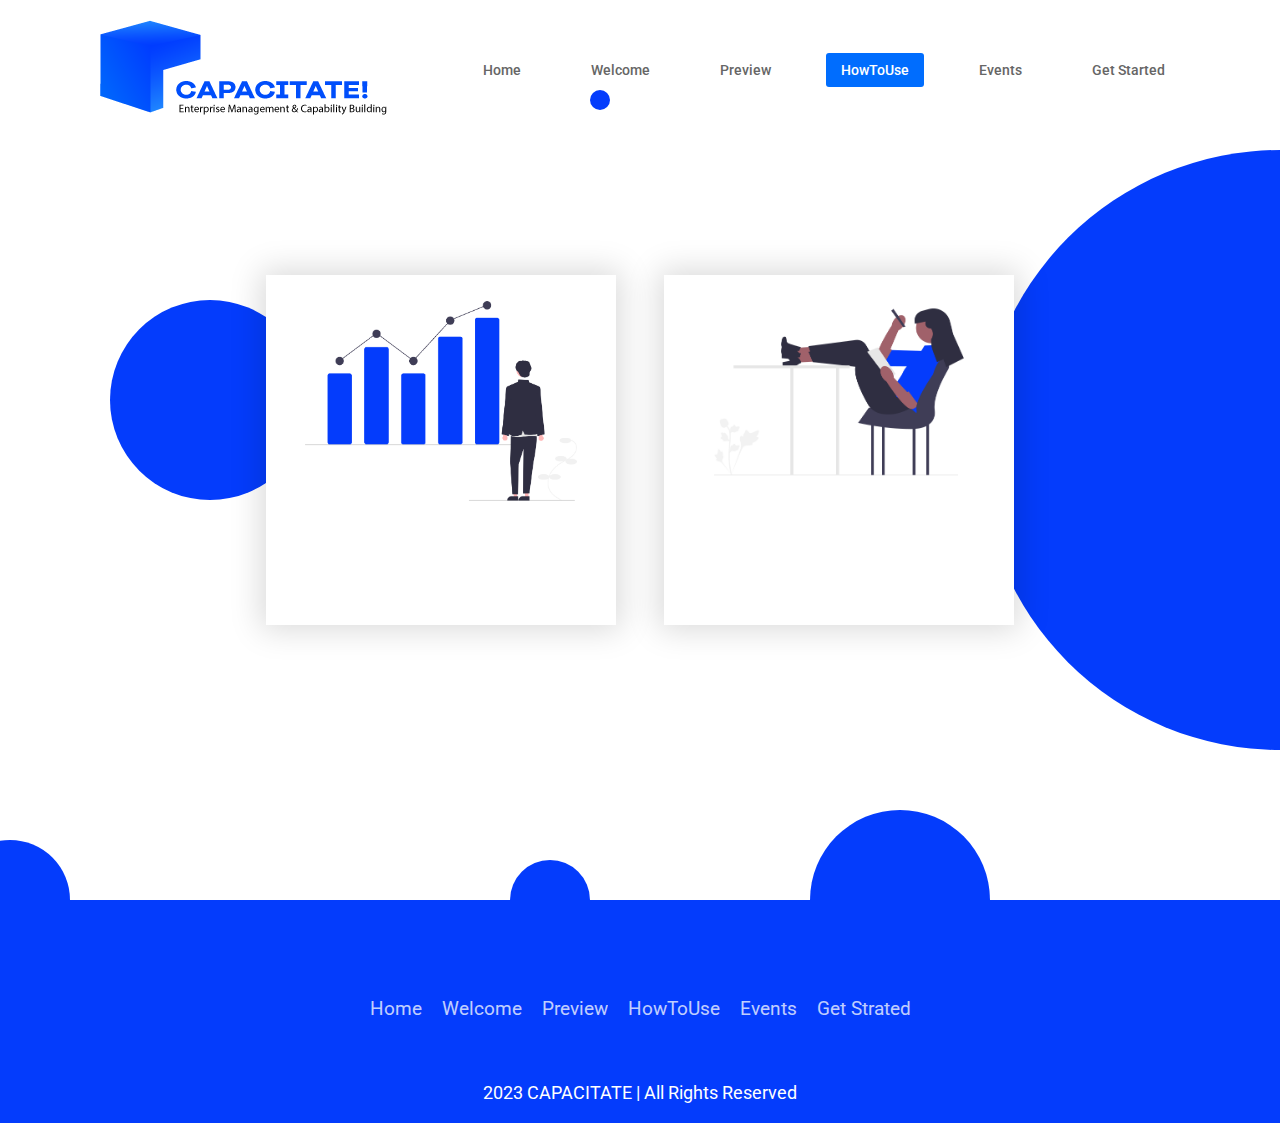
<file: HowToUse.html>
<!DOCTYPE html>
<html lang="en">
<head>
  <meta charset="UTF-8">
  <meta http-equiv="X-UA-Compatible" content="IE=edge">
  <meta name="viewport" content="width=device-width, initial-scale=1.0">
  <title>CAPACITATE</title>
  <link rel="stylesheet" href="https://cdn.lineicons.com/4.0/lineicons.css" />

  <link rel="stylesheet" href="mocCode.css">
</head>
<body>
  <section>
   
    <div class="circle"></div>
    <div class="circle2"></div>
    <div class="circle3"></div>
    <div class="circle4"></div>
    <div class="circle5"></div>
    <div class="circle6"></div>
    
    <header>
    <a href="#" ><img src="./imgs/logo.png" class="logo"></a>
    
    <div class="toggle" onclick="toggleMenu();"></div>
    
    <ul class="navigation">
      <li><a href="index.html">Home</a></li>
      <li><a href="welcome.html">Welcome</a></li>
      <li><a href="preview.html">Preview</a></li>
      <li class="active"><a href="HowToUse">HowToUse</a></li>
      <li><a href="events.html">Events</a></li>
      <li><a href="https://app.capacitate.africa/login">Get Started</a></li>
    </ul>
  </header>
  
  <div class="content">
    <div class="container">
      
    <div class="ytcontainer">
    <div class= "yt-holder"id="light">
        <iframe src="https://www.youtube.com/embed/wJjcA3iUNyQ" title="YouTube video player" frameborder="0" allow="accelerometer; autoplay; clipboard-write; encrypted-media; gyroscope; picture-in-picture; web-share" allowfullscreen></iframe>
            <!--Browser does not support <video> tag -->
          </video>
    </div>
    </div>
    <div id="fade" onClick="lightbox_close();"></div>
    <div>
       
      </div>
      <div class="item-container">
        <div class="img-container">
        <img src="./imgs/invoice.png" alt="Event Image">
        </div>
        <div class="body-container">
        <div class="overlay"></div>
        <div class="event-info">
        <p class="title">Financial Management</p>
        <div class="seperator"></div>
        <p class="info">See how u can issue invoices, set up a pricelist and check all your expenses.<BR> All on CAPACITATE!</p>
        <P class="price"></P>
        <div class="additional-info">
        <p class="info">
          <i class="fas fa-map-marker-alt"></i>
          Google Meet
        </p>
        <p class="info">
          <i class="far fa-calendar-alt"></i>
          Sat, Sep 19, 10:00 AM EDT
        </p>
        <P class="info description">
            COLLABORATING TO UNLOCK ENERGY OPPORTUNITIES IN SOUTH AFRICA<br>
            cultivating global energy partnerships,
            connecting 30 South African Women-owned businesses with 30 US energy businesses.<br><br>
             <!---<span>more...</span>-->
        </P>
      </div>
      </div><a href="#" onclick="lightbox_open();">
      <button class="action">Watch video</button>
    </a>
    </div>
        </div>
        <div id="light2">
          <iframe width="560" height="315" src="https://www.youtube.com/embed/St8TK1aY_nw" title="YouTube video player" frameborder="0" allow="accelerometer; autoplay; clipboard-write; encrypted-media; gyroscope; picture-in-picture; web-share" allowfullscreen></iframe>
        </div>
        
        <div id="fade2" onClick="lightbox_close2();"></div>
        
        <div class="item-container">
          <div class="img-container">
          <img src="./imgs/knowledge 2.png" alt="Event Image">
        </div>
        <div class="body-container">
          <div class="overlay"></div>
            <div class="event-info">
        <p class="title">Knowledge Base</p>
        <div class="seperator"></div>
        <p class="info">Find top level information to help run your business, info about commerce, hr and marketing just to name a few.<br> All on CAPACITATE!</p>
        <P class="price"></P>
        <div class="additional-info">
        <p class="info">
          <i class="fas fa-map-marker-alt"></i>
          
        </p>
        <p class="info">
          <i class="far fa-calendar-alt"></i>
          

        </p>
        <P class="info description">
         
        </P>
      </div>
      </div>
    </div><a href="#" onclick="lightbox_open2();">
      <button class="action">Watch video</button></a>
    </div>
    </div>
    
  </div>
</div>

</section>
<footer>
    
  <ul class="social_icon">
    <li><a href="https://www.facebook.com/CAPACITATE.Africa"><i class="lni lni-facebook-oval"></i></a></li>
 
  </ul>
  <br><br>
  <ul class="menu">
    <li><a href="index.html">Home</a></li>
    <li><a href="welcome.html">Welcome</a></li>
    <li><a href="preview.css">Preview</a></li>
    <li><a href="HowToUse.html">HowToUse</a></li>
    <li><a href="events.html">Events</a></li>
    <li><a href="https://app.capacitate.africa/login">Get Strated</a></li>
    
  </ul>
  <br><br>
  <p>2023 CAPACITATE | All Rights Reserved </p>
</footer>



  <script type="text/javascript">
  function imgSlider(anything){
    document.querySelector('.Capacitate').src = anything;
  }
  function  changeCircleColor(color){
    const circle = document('.Capacitate').src = anything;
    circl.style.background = color;
  }
  function toggleMenu(){
    var menuToggle = document.querySelector('.toggle');
    var navigation = document.querySelector('.navigation')
    menuToggle.classList.toggle('active');
    navigation.classList.toggle('active');
  }
</script>

<script>window.document.onkeydown = function(e) {
  if (!e) {
    e = event;
  }
  if (e.keyCode == 27) {
    lightbox_close();
  }
}

function lightbox_open() {
  var lightBoxVideo = document.getElementById("VisaChipCardVideo");
  window.scrollTo(0, 0);
  document.getElementById('light').style.display = 'block';
  document.getElementById('fade').style.display = 'block';
  lightBoxVideo.play();
}

function lightbox_open2() {
  var lightBoxVideo2 = document.getElementById("VisaChipCardVideo2");
  window.scrollTo(0, 0);
  document.getElementById('light2').style.display = 'block';
  document.getElementById('fade2').style.display = 'block';
  lightBoxVideo2.play();
}

function lightbox_open3() {
  var lightBoxVideo3 = document.getElementById("VisaChipCardVideo3");
  window.scrollTo(0, 0);
  document.getElementById('light3').style.display = 'block';
  document.getElementById('fade3').style.display = 'block';
  lightBoxVideo3.play();
}


function lightbox_close() {
  var lightBoxVideo = document.getElementById("VisaChipCardVideo");
  document.getElementById('light').style.display = 'none';
  document.getElementById('fade').style.display = 'none';
  lightBoxVideo.pause();
}

  function lightbox_close2() {
  var lightBoxVideo2 = document.getElementById("VisaChipCardVideo2");
  document.getElementById('light2').style.display = 'none';
  document.getElementById('fade2').style.display = 'none';
  lightBoxVideo2.pause();
}
function lightbox_close3() {
  var lightBoxVideo3 = document.getElementById("VisaChipCardVideo3");
  document.getElementById('light3').style.display = 'none';
  document.getElementById('fade3').style.display = 'none';
  lightBoxVideo3.pause();
  
}
  </script>

</body>
</html>
</file>
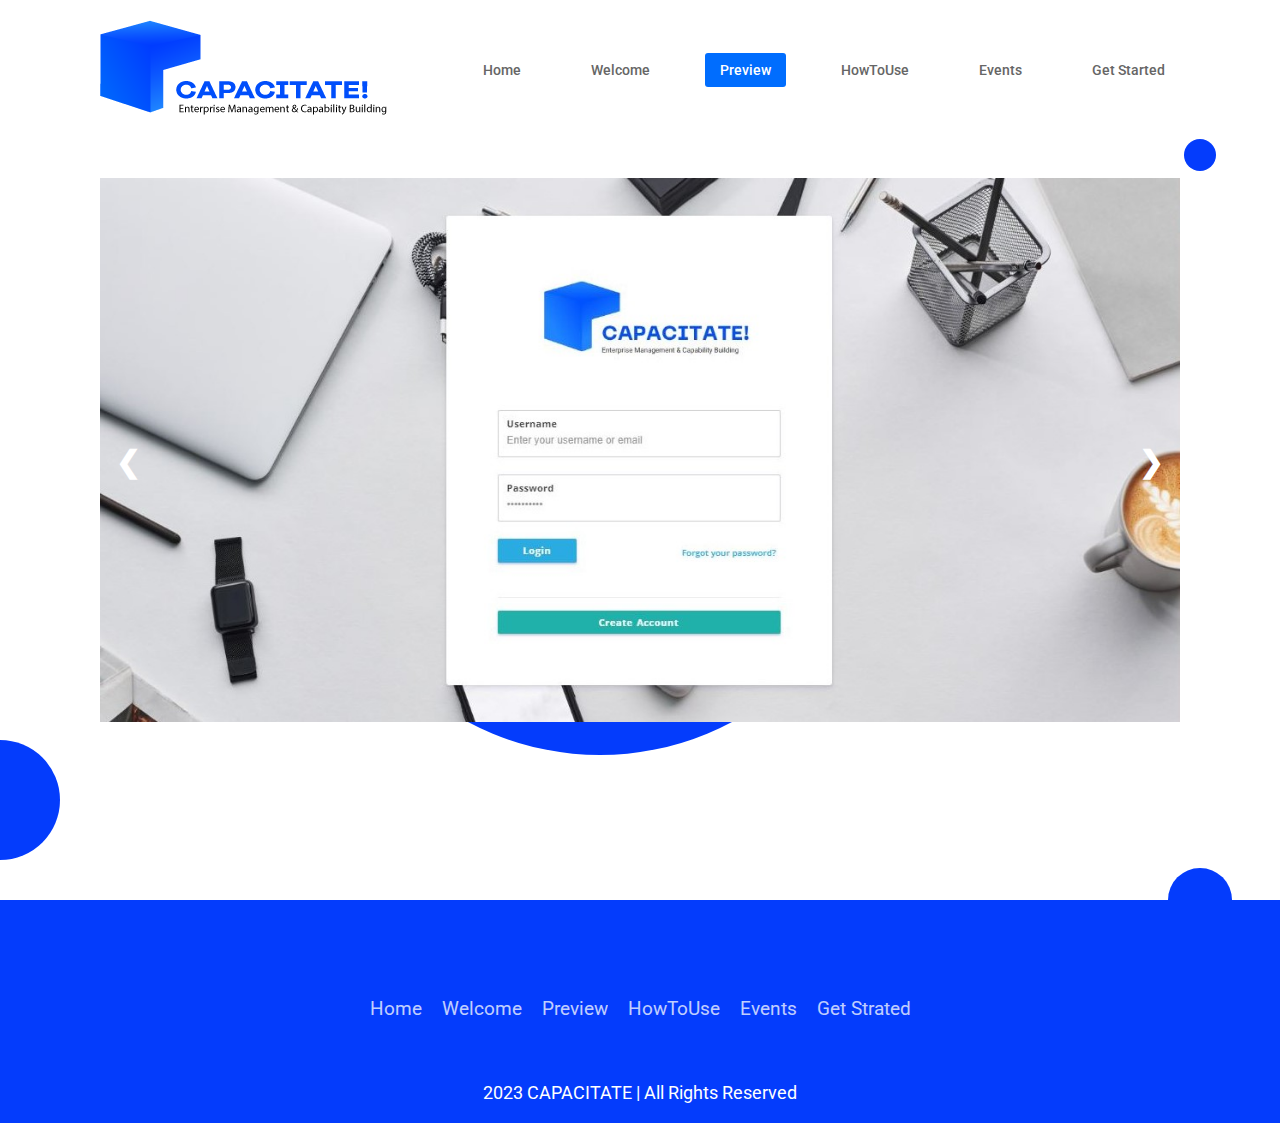
<file: preview.html>
<!DOCTYPE html>
<html lang="en">
<head>
  <meta charset="UTF-8">
  <meta http-equiv="X-UA-Compatible" content="IE=edge">
  <meta name="viewport" content="width=device-width, initial-scale=1.0">
  <title>CAPACITATE</title>
  <link rel="stylesheet" href="https://cdn.lineicons.com/4.0/lineicons.css" />

  <link rel="stylesheet" href="preview.css">
</head>
<body>
  <section>
    <div class="circle"></div>
    <div class="circle2"></div>
    <div class="circle3"></div>
    <div class="circle4"></div>
    <header>
     <a href="#" ><img src="./imgs/logo.png" class="logo"></a>
     <div class="toggle" onclick="toggleMenu();"></div>
     <ul class="navigation">
      <li ><a href="index.html">Home</a></li>
      <li><a href="welcome.html">Welcome</a></li>
      <li class="active"><a href="preview.html">Preview</a></li>
      <li><a href="HowToUse.html">HowToUse</a></li>
      <li><a href="events.html">Events</a></li>
      <li><a href="https://app.capacitate.africa/login">Get Started</a></li>
    </ul>
  </header>
  <div class="content">
    <div class="slider">
      <div class="slides">
        <img src="/imgs/pic1.JPG" >
        <img src="/imgs/pic2.JPG" >
        <img src="/imgs/pic3.JPG" >
        <img src="/imgs/pic4.JPG" >
        <img src="/imgs/pic5.JPG" >
      </div>
      <a class="prev" onclick="changeSlide(-1)">&#10094;</a>
      <a class="next" onclick="changeSlide(1)">&#10095;</a>
    </div>
  
    
  
  </div></section>


  <footer>
    
    <ul class="social_icon">
      <li><a href="https://www.facebook.com/CAPACITATE.Africa"><i class="lni lni-facebook-oval"></i></a></li>
   
    </ul>
    <br><br>
    <ul class="menu">
      <li><a href="index.html">Home</a></li>
      <li><a href="welcome.html">Welcome</a></li>
      <li><a href="preview.css">Preview</a></li>
      <li><a href="HowToUse.html">HowToUse</a></li>
      <li><a href="events.html">Events</a></li>
      <li><a href="https://app.capacitate.africa/login">Get Strated</a></li>
      
    </ul>
    <br><br>
    <p>2023 CAPACITATE | All Rights Reserved </p>
  </footer>


  <script type="text/javascript">
  function imgSlider(anything){
    document.querySelector('.Capacitate').src = anything;
  }
  function  changeCircleColor(color){
    const circle = document('.Capacitate').src = anything;
    circl.style.background = color;
  }
  function toggleMenu(){
    var menuToggle = document.querySelector('.toggle');
    var navigation = document.querySelector('.navigation')
    menuToggle.classList.toggle('active');
    navigation.classList.toggle('active');
  }

  let slideIndex = 1;
showSlides(slideIndex);

function changeSlide(n) {
  showSlides(slideIndex += n);
}

function showSlides(n) {
  let i;
  const slides = document.getElementsByClassName("slides")[0].getElementsByTagName("img");
  if (n > slides.length) {slideIndex = 1}
  if (n < 1) {slideIndex = slides.length}
  for (i = 0; i < slides.length; i++) {
      slides[i].style.display = "none";
  }
  slides[slideIndex-1].style.display = "block";
}


</script>
</body>
</html>
</file>
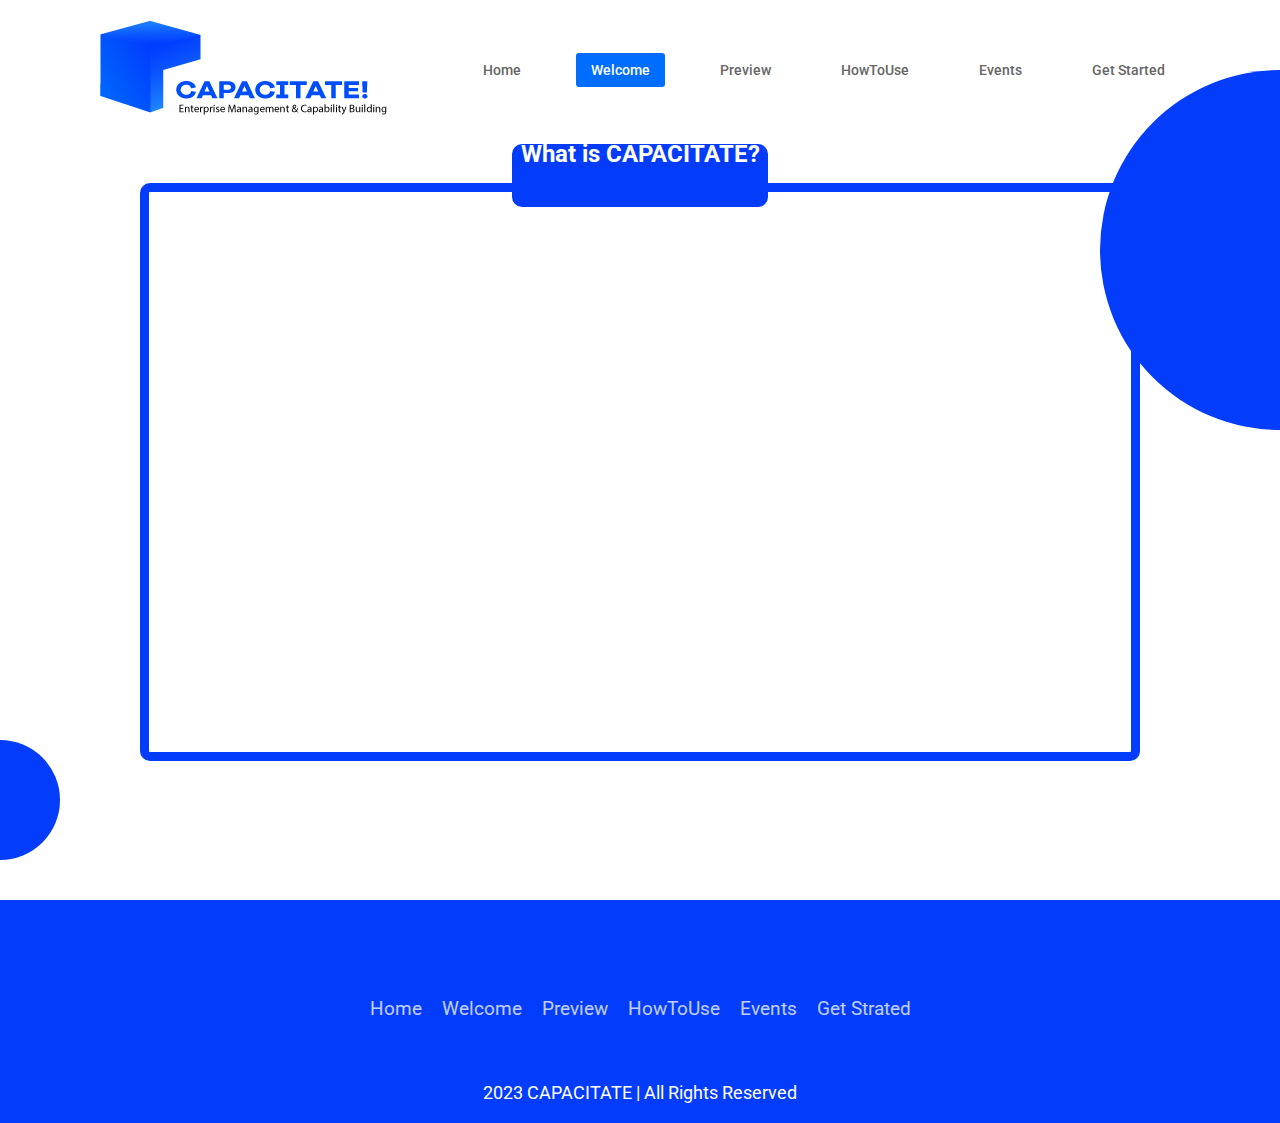
<file: welcome.html>
<!DOCTYPE html>
<html lang="en">
<head>
  <meta charset="UTF-8">
  <meta http-equiv="X-UA-Compatible" content="IE=edge">
  <meta name="viewport" content="width=device-width, initial-scale=1.0">
  <title>CAPACITATE</title>
  <link rel="stylesheet" href="https://cdn.lineicons.com/4.0/lineicons.css" />

  <link rel="stylesheet" href="welcome.css">
</head>
<body>
  <section>
    <div class="circle"></div>
    <div class="circle2"></div>
    <div class="circle3"></div>
    <div class="circle4"></div>
    <header>
     <a href="#" ><img src="./imgs/logo.png" class="logo"></a>
     <div class="toggle" onclick="toggleMenu();"></div>
    <ul class="navigation">
      <li><a href="index.html">Home</a></li>
      <li class="active"><a href="welcome.html">Welcome</a></li>
      <li><a href="preview.html">Preview</a></li>
      <li><a href="HowToUse.html">HowToUse</a></li>
      <li><a href="events.html">Events</a></li>
      <li><a href="https://app.capacitate.africa/login">Get Started</a></li>
    </ul>
  </header>
  <div class="content">
   
      
      <div class="ytcontainer">
        <h2>What is CAPACITATE?</h2>
        <div class="yt-holder">
        <iframe width="560" height="315" src="https://www.youtube.com/embed/hLwpIlcsVpQ" title="YouTube video player" frameborder="0" allow="accelerometer; autoplay; clipboard-write; encrypted-media; gyroscope; picture-in-picture; web-share" allowfullscreen></iframe>
      </div>
  
    
  
  </div></section>

  <footer>
    
    <ul class="social_icon">
      <li><a href="https://www.facebook.com/CAPACITATE.Africa"><i class="lni lni-facebook-oval"></i></a></li>
   
    </ul>
    <br><br>
    <ul class="menu">
      <li><a href="index.html">Home</a></li>
      <li><a href="welcome.html">Welcome</a></li>
      <li><a href="preview.css">Preview</a></li>
      <li><a href="HowToUse.html">HowToUse</a></li>
      <li><a href="events.html">Events</a></li>
      <li><a href="https://app.capacitate.africa/login">Get Strated</a></li>
      
    </ul>
    <br><br>
    <p>2023 CAPACITATE | All Rights Reserved </p>
  </footer>


  <script type="text/javascript">
  function imgSlider(anything){
    document.querySelector('.Capacitate').src = anything;
  }
  function  changeCircleColor(color){
    const circle = document('.Capacitate').src = anything;
    circl.style.background = color;
  }
  function toggleMenu(){
    var menuToggle = document.querySelector('.toggle');
    var navigation = document.querySelector('.navigation')
    menuToggle.classList.toggle('active');
    navigation.classList.toggle('active');
  }

  let slideIndex = 1;
showSlides(slideIndex);

function changeSlide(n) {
  showSlides(slideIndex += n);
}

function showSlides(n) {
  let i;
  const slides = document.getElementsByClassName("slides")[0].getElementsByTagName("img");
  if (n > slides.length) {slideIndex = 1}
  if (n < 1) {slideIndex = slides.length}
  for (i = 0; i < slides.length; i++) {
      slides[i].style.display = "none";
  }
  slides[slideIndex-1].style.display = "block";
}


</script>
</body>
</html>
</file>
<file: mocCode.css>
@import url('https://fonts.googleapis.com/css2?family=Roboto:wght@400;700&display=swap');

*
{
margin: 0;
padding: 0;
box-sizing: border-box;
font-family: 'Roboto', sans-serif;
}

section
{
position: relative;
width:100%;
min-height: 100vh;
padding:100px;
display: flex;
justify-content: space-between;
align-items:center;
background-color: #fff;
}
header
{
position: absolute;
top: 0;
left: 0;
width:100%;
padding: 20px 100px;
display: flex;
justify-content: space-between;
align-items: center;
}
header .logo
{
position: relative;
max-width: 540px;
}

header ul
{
position: relative;
display: flex;
}
header ul li
{
list-style: none;
}
header ul li a
{
  display:inline-block;
  color: #666;
  font-weight: 500;
  margin-left: 40px;
  text-decoration: none;
  font-size: 14px;
  text-transform: capitalize;
  position: relative;
  padding: 30px 15px;
	z-index:3;
}
header li a::before{
  position: absolute;
	content: "";
	left: 0;
	bottom: 50%;
	height: 34px;
	width:0%;
	background: #006DFE;
	margin-bottom: -17px;
	opacity:0;
	visibility:hidden;
	-webkit-transition:all 0.4s ease;
	-moz-transition:all 0.4s ease;
	transition:all 0.4s ease;
	border-radius:3px;
	z-index:-1;
}
header li:hover a:before{
  opacity:1;
	visibility:visible;
	width:100%;
}

header li:hover a{
color: #fff;
}

header  li.active a:before{
	opacity:1;
	visibility:visible;
	width:100%;
}

header li.active a{
	color:#fff;
}
header  li a i{
	margin-left:10px;
	font-size:15px;
	-webkit-transition:all 0.4s ease;
	-moz-transition:all 0.4s ease;
	transition:all 0.4s ease;
}
header  li a:hover{
	color:#fff ;
}
header li:hover a i{
	transform:rotate(180deg);
}
.content
{
  position: relative;
  width: 100%;
 
  justify-content: space-between;
  align-items: center;

}
#fade {
  display: none;
  position: fixed;
  top: 0%;
  left: 0%;
  width: 100%;
  height: 100%;
  background-color: black;
  z-index: 1001;
  -moz-opacity: 0.8;
  opacity: .80;
  filter: alpha(opacity=80);
}
#fade2 {
  display: none;
  position: fixed;
  top: 0%;
  left: 0%;
  width: 100%;
  height: 100%;
  background-color: black;
  z-index: 1001;
  -moz-opacity: 0.8;
  opacity: .80;
  filter: alpha(opacity=80);
}
#fade3 {
  display: none;
  position: fixed;
  top: 0%;
  left: 0%;
  width: 100%;
  height: 100%;
  background-color: black;
  z-index: 1001;
  -moz-opacity: 0.8;
  opacity: .80;
  filter: alpha(opacity=80);
}

#light {
  display: none;
  position: absolute;
  top: 50%;
  left: 50%;
  max-width: 600px;
  max-height: 360px;
  margin-left: -351px;
  margin-top: -210px;
  border: 2px solid #FFF;
  background: #FFF;
  z-index: 1002;
  overflow: visible;
  
}
#light  iframe{
  position: absolute;
  width: 700px;
  height: 400px;
}

#light2 {
  display: none;
  position: absolute;
  top: 50%;
  left: 50%;
  max-width: 600px;
  max-height: 360px;
  margin-left: -351px;
  margin-top: -210px;
  border: 2px solid #FFF;
  background: #FFF;
  z-index: 1002;
  overflow: visible;
}
#light2  iframe{
  position: absolute;
  width: 700px;
  height: 400px;
}
#light3 {
  display: none;
  position: absolute;
  top: 50%;
  left: 50%;
  max-width: 600px;
  max-height: 360px;
  margin-left: -368px;
  margin-top: -197;
  border: 2px solid #FFF;
  background: #FFF;
  z-index: 1002;
  overflow: visible;
}
#light3  iframe{
  position: absolute;
  width: 700px;
  height: 400px;
}
#boxclose {
  float: right;
  cursor: pointer;
  color: #fff;
  border: 1px solid #AEAEAE;
  border-radius: 3px;
  background: #222222;
  font-size: 31px;
  font-weight: bold;
  display: inline-block;
  line-height: 0px;
  padding: 11px 3px;
  position: absolute;
  right: 2px;
  top: 2px;
  z-index: 1002;
  opacity: 0.9;
}
#boxclose2 {
  float: right;
  cursor: pointer;
  color: #fff;
  border: 1px solid #AEAEAE;
  border-radius: 3px;
  background: #222222;
  font-size: 31px;
  font-weight: bold;
  display: inline-block;
  line-height: 0px;
  padding: 11px 3px;
  position: absolute;
  right: 2px;
  top: 2px;
  z-index: 1002;
  opacity: 0.9;
}
#boxclose3 {
  float: right;
  cursor: pointer;
  color: #fff;
  border: 1px solid #AEAEAE;
  border-radius: 3px;
  background: #222222;
  font-size: 31px;
  font-weight: bold;
  display: inline-block;
  line-height: 0px;
  padding: 11px 3px;
  position: absolute;
  right: 2px;
  top: 2px;
  z-index: 1002;
  opacity: 0.9;
}
.boxclose:before {
  content: "×";
}
.boxclose2:before {
  content: "×";
}
.boxclose3:before {
  content: "×";
}

#fade:hover ~ #boxclose {
  display:none;
}
#fade2:hover ~ #boxclose {
  display:none;
}
#fade3:hover ~ #boxclose {
  display:none;
}

.test:hover ~ .test2 {
  display: none;
}
.container{
    width:100%;
    display: flex;
    justify-content: center;
    align-items: center;
    flex-wrap: wrap;
  }
 
  .button-e{
    position: relative;
    margin:24px;
    width: 10px;
    height:50px;
    overflow: hidden;
    box-shadow: 0 0 30px 5px rgba(0,0,0,0.15);
    cursor: pointer;

  }
  .item-container{
    position: relative;
    margin:24px;
    width: 350px;
    height:350px;
    overflow: hidden;
    background-color: #fff;
    box-shadow: 0 0 30px 5px rgba(0,0,0,0.15);
    cursor: pointer;
  }

  .img-container, .body-container{
  position:absolute;
  top:0;
  left:0;
  width: 100%;
  height: 100%;
  }
  
  .img-container img{
    width: 100%;
  }
  
  .body-container{
    position: relative;
  
  }
  .overlay{
    position:relative;
    width: 100%;
    height: 400px;
    background-color: rgba(24, 83 , 122, 0.6);
    opacity: 0;
    transition: height linear 0.4s, opacity linear 0.2s;
  }
  .item-container:hover .overlay{
    opacity: 1;
    height: 150px;
  
  }
  .event-info{
    background-color: #fff;
    display: flex;
    flex-direction: column;
    justify-content: center;
    align-items: center;
    padding: 8px;
  
  }
  
  .title, .price{
    color:#043cfc;
    font-size: 1.5em;
    font-weight: bold;
    letter-spacing: 1px;
    margin:12px; 
  
  }
  .info{
    letter-spacing: 0.5px;
    margin-bottom: 6px;
    text-align: center;
  }
  .seperator{
    width: 20%;
    height: 6px;
    background-color:#043cfc ;
    margin-bottom: 43px;
  }
  .additional-info{
    border-top: 1px solid #bbb;
    margin-top: 12px;
    padding: 28px;
    padding-bottom: 0;
    
    }
  
  .additional-info .info{
      font-size: 0.9em;
      margin-bottom: 20px;
      text-align: center;
    }
    
  .info i{
    color:#043cfc ;
    font-size: 1.1em;
    margin-right: 4px;
  
  }
  
  .info span{
  color: #043cfc;
  font-weight: bolder;
  
  
  }
  .action{
    color: #fff;
    border:3px solid #fff;
    background-color: transparent;
    position: absolute;
    top: -100px;
    left: 50%;
    transform: translate(-50%);
    width: 60%;
    outline: none;
    cursor: pointer;
    padding: 12px;
    text-transform: uppercase;
    font-size: 1.3em;
    font-weight: bold;
    letter-spacing: 2px;
    transition: background-color 0.4s, top 0.4s;
  }
  
  .item-container:hover .action{
    top: 50px;
  }
  .action:hover{
    background-color: rgba(255, 255, 255, 0.2);
  }


  footer {
    position: relative;
    width: 100%;
    background: #043cfc;
    min-height: 100px;
    padding: 10px 50px;
    display: flex;
    justify-content: center;
    align-items: center;
    flex-direction: column; 
  }
  footer .social_icon, footer .menu{
    position: relative;
    display: flex;
    justify-content: center;
    align-items: center;
    margin: 10px 0;
    flex-wrap: wrap;
  
  }
  footer .social_icon li, footer .menu li{
    list-style: none;
  }
  footer .social_icon li a{
    font-size: 2em;
    color: #fff;
    margin: 0 10px;
    display: inline-block;
    transition: 0.5s;
  }
  
  footer .social_icon li a:hover{
    transform: translateY(-10px);
  }
  footer .menu li a{
    font-size: 1.2em;
    color: #fff;
    margin: 0 10px;
    display: inline-block;
    transition: 0.5s;
    text-decoration: none;
    opacity: 0.75;
  }
  footer .menu li a:hover{
    opacity: 1;
  }
  footer p{
    color:#fff;
    text-align: center;
    margin-top: 15px;
    margin-bottom: 10px;
    font-size: 1.1em;
  }
  


.circle {
  
    position: absolute;
    top: 0;
    right: 0;
    width: 100%;
    height: 100%;
    background: #043cfc;
    clip-path: circle(300px at  right 450px);
  }
  
  .circle2
  {
    position: absolute;
    top:0;
    left:0;
    width: 100%;
    height: 100%;
    background: #043cfc;
    clip-path: circle(60px at 10px 900px);
  }
  .circle3
  {
    position: absolute;
    top:0;
    left:0;
    width: 100%;
    height: 100%;
    background: #043cfc;
    clip-path: circle(40px at 550px 900px);
  }
  .circle4
  {
    position: absolute;
    top:0;
    left:0;
    width: 100%;
    height: 100%;
    background: #043cfc;
    clip-path: circle(10px at 600px 100px);
  }
  .circle5
  {
    position: absolute;
    top:0;
    left:0;
    width: 100%;
    height: 100%;
    background: #043cfc;
    clip-path: circle(100px at 210px 400px);
  }
  .circle6
  {
    position: absolute;
    top:0;
    left:0;
    width: 100%;
    height: 100%;
    background: #043cfc;
    clip-path: circle(90px at 900px 900px);
  }
body {
  font-family: Arial, sans-serif;
  background-color: #f2f2f2;
}

.pricing-container {
  display: flex;
  justify-content: space-between;
  flex-wrap: wrap;
  padding: 50px;
  margin-top: 25%;
}

.card {
  background-color: #fff;
  box-shadow: 0px 0px 10px #ccc;
  border-radius: 10px;
  width: 300px;
  text-align: center;
  padding: 30px;
  margin-bottom: 30px;
}

.card-header {
  border-bottom: 1px solid #ccc;
  margin-bottom: 30px;
}

.card-header h3 {
  font-size: 20px;
  color: #555;
  margin-bottom: 10px;
}

.card-header h2 {
  font-size: 36px;
  color: #333;
  margin-bottom: 10px;
}

.card-header p {
  font-size: 14px;
  color: #999;
}

.card-body ul {
  list-style: none;
  margin: 0;
  padding: 0;
}

.card-body ul li {
  font-size: 14px;
  color: #555;
  margin-bottom: 10px;
}

button {
  
  color: #fff;
  border: none;
  border-radius: 5px;
  padding: 15px 25px;
  font-size: 16px;
  cursor: pointer;
  
}

@media (max-width: 911px)
{

  header{

    padding:20px;
  }
  header .logo{

    max-width: 60px;
  }

  header ul{
    
    display: none;
  }
  .toggle{
    position: relative;
    width: 30px;
    height: 30px;
    cursor: pointer;
    background: url(./icon/menu.png);
    background-size: 30px;
    background-position: center;
    background-repeat: no-repeat;
    filter :invert(1);
    z-index: 11;
  }
  .toggle.active{
    position: fixed;
    right:20px;
    background: url(./icon/close.png);
    background-size: 25px;
    background-position: center;
    background-repeat: no-repeat;
    filter :invert(1);

  }
  header ul.navigation.active{
    position: fixed;
    top: 0;
    left: 0;
    width: 100%;
    height: 100%;
    display: flex;
    justify-content: center;
    align-items: center;
    flex-direction: column;
    background: #fff;
    z-index: 10;

  }
  header ul li a{

    font-size: 1.5em;
    margin: 5px 0;
  }



  #fade {
    display: none;
    position: fixed;
    top: 0%;
    left: 0%;
    width: 100%;
    height: 100%;
    background-color: black;
    z-index: 1001;
    -moz-opacity: 0.8;
    opacity: .80;
    filter: alpha(opacity=80);
  }
  #fade2 {
    display: none;
    position: fixed;
    left: 0%;
    width: 100%;
    height: 100%;
    background-color: black;
    z-index: 1001;
    -moz-opacity: 0.8;
    opacity: .80;
    filter: alpha(opacity=80);
  }
  #fade3 {
    display: none;
    position: fixed;
    top: 0%;
    left: 0%;
    width: 100%;
    height: 100%;
    background-color: black;
    z-index: 1001;
    -moz-opacity: 0.8;
    opacity: .80;
    filter: alpha(opacity=80);
  }
  
  #light {
    display: none;
    position: absolute;
    top: 50%;
    left: 50%;
    max-width: 600px;
    max-height: 360px;
    margin-left: -200px;
    margin-top: -255px;
    border: 2px solid #FFF;
    background: #FFF;
    z-index: 1002;
    overflow: visible;
  }
  #light  iframe{
    position: absolute;
    width: 395px;
    height: 395px;
  }
  #light2 {
    display: none;
    position: absolute;
    top: 50%;
    left: 50%;
    max-width: 600px;
    max-height: 360px;
    margin-left: -200px;
    margin-top: -255px;
    border: 2px solid #FFF;
    background: #FFF;
    z-index: 1002;
    overflow: visible;
  }
  #light2  iframe{
    position: absolute;
    width: 395px;
    height: 395px;
  }
  #light3 {
    display: none;
    position: absolute;
    top: 50%;
    left: 50%;
    max-width: 600px;
    max-height: 360px;
    margin-left: -200px;
    margin-top: -255px;
    border: 2px solid #FFF;
    background: #FFF;
    z-index: 1002;
    overflow: visible;
  }
  #light3  iframe{
    position: absolute;
    width: 395px;
    height: 395px;
  }
  #boxclose {
    float: right;
    cursor: pointer;
    color: #fff;
    border: 1px solid #AEAEAE;
    border-radius: 3px;
    background: #222222;
    font-size: 31px;
    font-weight: bold;
    display: inline-block;
    line-height: 0px;
    padding: 11px 3px;
    position: absolute;
    right: 2px;
    top: 2px;
    z-index: 1002;
    opacity: 0.9;
  }
  #boxclose2 {
    float: right;
    cursor: pointer;
    color: #fff;
    border: 1px solid #AEAEAE;
    border-radius: 3px;
    background: #222222;
    font-size: 31px;
    font-weight: bold;
    display: inline-block;
    line-height: 0px;
    padding: 11px 3px;
    position: absolute;
    right: 2px;
    top: 2px;
    z-index: 1002;
    opacity: 0.9;
  }
  #boxclose3 {
    float: right;
    cursor: pointer;
    color: #fff;
    border: 1px solid #AEAEAE;
    border-radius: 3px;
    background: #222222;
    font-size: 31px;
    font-weight: bold;
    display: inline-block;
    line-height: 0px;
    padding: 11px 3px;
    position: absolute;
    right: 2px;
    top: 2px;
    z-index: 1002;
    opacity: 0.9;
  }
  .boxclose:before {
    content: "×";
  }
  .boxclose2:before {
    content: "×";
  }
  .boxclose3:before {
    content: "×";
  }
  
  #fade:hover ~ #boxclose {
    display:none;
  }
  #fade2:hover ~ #boxclose {
    display:none;
  }
  #fade3:hover ~ #boxclose {
    display:none;
  }
  
  .test:hover ~ .test2 {
    display: none;
  }





section{
padding: 20px 20px 120px;
}
.content {

  flex-direction: column;
  margin-top: 100px;
}
.content .textBox h2{

  font-size:2.5em;
  margin-bottom: 15px;
}
.content .textBox {

  max-width: 100%;
}
.content .imgBox{

  max-width: 100%;
  justify-content: center;
}

.content .imgBox img{

  max-width: 300px;
}
.thumb li img{
  max-width: 40px;
}
.circle
{

clip-path:circle(350px at center bottom)

}
.sci
{
  background:#043cfc;
  right: 0;
  width: 50px;
  border-top-left-radius: 5px;
  border-bottom-left-radius: 5px;
}
.card {
  width: 100%;
}
}
</file>
<file: preview.css>
@import url('https://fonts.googleapis.com/css2?family=Roboto:wght@400;700&display=swap');

*
{
margin: 0;
padding: 0;
box-sizing: border-box;
font-family: 'Roboto',sans-serif;
}
section
{
position: relative;
width:100%;
min-height: 100vh;
padding:100px;
display: flex;
justify-content: space-between;
align-items:center;
background-color: #fff;
}
header
{
position: absolute;
top: 0;
left: 0;
width:100%;
padding: 20px 100px;
display: flex;
justify-content: space-between;
align-items: center;
}
header .logo
{
position: relative;
max-width: 540px;
}

header ul
{
position: relative;
display: flex;
}
header ul li
{
list-style: none;
}
header ul li a
{
  display:inline-block;
  color: #666;
  font-weight: 500;
  margin-left: 40px;
  text-decoration: none;
  font-size: 14px;
  text-transform: capitalize;
  position: relative;
  padding: 30px 15px;
	z-index:3;
}
header li a::before{
  position: absolute;
	content: "";
	left: 0;
	bottom: 50%;
	height: 34px;
	width:0%;
	background: #006DFE;
	margin-bottom: -17px;
	opacity:0;
	visibility:hidden;
	-webkit-transition:all 0.4s ease;
	-moz-transition:all 0.4s ease;
	transition:all 0.4s ease;
	border-radius:3px;
	z-index:-1;
}
header li:hover a:before{
  opacity:1;
	visibility:visible;
	width:100%;
}

header li:hover a{
color: #fff;
}

header  li.active a:before{
	opacity:1;
	visibility:visible;
	width:100%;
}

header li.active a{
	color:#fff;
}
header  li a i{
	margin-left:10px;
	font-size:15px;
	-webkit-transition:all 0.4s ease;
	-moz-transition:all 0.4s ease;
	transition:all 0.4s ease;
}
header  li a:hover{
	color:#fff ;
}
header li:hover a i{
	transform:rotate(180deg);
}
.content
{
  position: relative;
  width: 100%;
  display: flex;
  justify-content: space-between;
  align-items: center;

}
.content .textBox
{
position: relative;
max-width: 600px;

}


.content .textBox h2
{
  color: #333;
  font-size:2.5em;
  line-height: 1.4em;
  font-weight: 500;

}


.content .textBox h2 span
{
color:#043cfc;
font-size:1.2em;
font-weight: 900;
}
.content .textBox p
{
  color: #333;
  
}
.content .textBox a
{
  display: inline-block;
  margin: top 20px;
  padding: 8px 20px;
  background:#043cfc;
  color: #fff;
  border-radius: 40px;
  font-weight: 500;
  letter-spacing: 1px;
  text-decoration: none;
}
.content .imgBox
{
  width: 600px;
  display: flex;
  justify-content: flex-end;
  padding-right: 50px;
  margin-top: 50px;
}
.content .imgBox img
{
  max-width: 505px;
}

.thumb
{
  position: absolute;
  left:50%;
  bottom: -100px;
  transform: translateX(-50%);
  display: flex;

}

.thumb li
{
list-style: none;
display:inline-block;
margin:0 20px;
cursor: pointer;
transition:0.5s;
}
.thumb li:hover 
{

  transform: translateY(-15px);
  
}
.thumb li img
{
  max-width: 60px;
}
.sci
{
  position: absolute;
  top:50%;
  right:-50px;
  transform: translateY(-50%);
  display: flex;
  justify-content: center;
  align-items: center;
  flex-direction: column;
}

.sci li
{
list-style: none;

}

.sci li a 
{
  display: inline-block;
  margin:5px 0;
  transform: scale(0.6);
  filter: invert(1);
}

.circle {
  
  position: absolute;
  top: 0;
  right: 0;
  width: 100%;
  height: 100%;
  background: #043cfc;
  clip-path: circle(280px at  600px 475px);
}

.circle2
{
  position: absolute;
  top:0;
  left:0;
  width: 100%;
  height: 100%;
  background: #043cfc;
  clip-path: circle(60px at left 800px);
}
.circle3
{
  position: absolute;
  top:0;
  left:0;
  width: 100%;
  height: 100%;
  background: #043cfc;
  clip-path: circle(16px at 1200px 155px);
}
.circle4
{
  position: absolute;
  top:0;
  left:0;
  width: 100%;
  height: 100%;
  background: #043cfc;
  clip-path: circle(32px at 1200px 900px);
}

footer {
  position: relative;
  width: 100%;
  background: #043cfc;
  min-height: 100px;
  padding: 10px 50px;
  display: flex;
  justify-content: center;
  align-items: center;
  flex-direction: column; 
}
footer .social_icon, footer .menu{
  position: relative;
  display: flex;
  justify-content: center;
  align-items: center;
  margin: 10px 0;
  flex-wrap: wrap;

}
footer .social_icon li, footer .menu li{
  list-style: none;
}
footer .social_icon li a{
  font-size: 2em;
  color: #fff;
  margin: 0 10px;
  display: inline-block;
  transition: 0.5s;
}

footer .social_icon li a:hover{
  transform: translateY(-10px);
}
footer .menu li a{
  font-size: 1.2em;
  color: #fff;
  margin: 0 10px;
  display: inline-block;
  transition: 0.5s;
  text-decoration: none;
  opacity: 0.75;
}
footer .menu li a:hover{
  opacity: 1;
}
footer p{
  color:#fff;
  text-align: center;
  margin-top: 15px;
  margin-bottom: 10px;
  font-size: 1.1em;
}
body {
  font-family: Arial, sans-serif;
  background-color: #f2f2f2;
}

.pricing-container {
  display: flex;
  justify-content: space-between;
  flex-wrap: wrap;
  padding: 50px;
  margin-top: 25%;
}

.card {
  background-color: #fff;
  box-shadow: 0px 0px 10px #ccc;
  border-radius: 10px;
  width: 300px;
  text-align: center;
  padding: 30px;
  margin-bottom: 30px;
}

.card-header {
  border-bottom: 1px solid #ccc;
  margin-bottom: 30px;
}

.card-header h3 {
  font-size: 20px;
  color: #555;
  margin-bottom: 10px;
}

.card-header h2 {
  font-size: 36px;
  color: #333;
  margin-bottom: 10px;
}

.card-header p {
  font-size: 14px;
  color: #999;
}

.card-body ul {
  list-style: none;
  margin: 0;
  padding: 0;
}

.card-body ul li {
  font-size: 14px;
  color: #555;
  margin-bottom: 10px;
}

button {
  background-color: #043cfc;
  color: #fff;
  border: none;
  border-radius: 5px;
  padding: 10px 20px;
  font-size: 16px;
  cursor: pointer;
}


.slider {
  width: 100%;
  overflow: hidden;
}

.slides {
  display: flex;
  width: 300%;
  transition: transform 0.5s;
}

.slides img {
  width: 33.33%;
  height: auto;
}

.prev, .next {
  cursor: pointer;
  position: absolute;
  top: 50%;
  width: auto;
  padding: 16px;
  margin-top: -22px;
  color: white;
  font-weight: bold;
  font-size: 30px;
  transition: 0.6s ease;
  border-radius: 0 3px 3px 0;
  user-select: none;
}

.next {
  right: 0;
  border-radius: 3px 0 0 3px;
}

.prev:hover, .next:hover {
  background-color: rgba(0, 0, 0, 0.8);
}

@media (max-width: 911px)
{

  header{

    padding:20px;
  }
  header .logo{

    max-width: 60px;
  }

  header ul{
    
    display: none;
  }
  .toggle{
    position: relative;
    width: 30px;
    height: 30px;
    cursor: pointer;
    background: url(./icon/menu.png);
    background-size: 30px;
    background-position: center;
    background-repeat: no-repeat;
    filter :invert(1);
    z-index: 11;
  }
  .toggle.active{
    position: fixed;
    right:20px;
    background: url(./icon/close.png);
    background-size: 25px;
    background-position: center;
    background-repeat: no-repeat;
    filter :invert(1);

  }
  header ul.navigation.active{
    position: fixed;
    top: 0;
    left: 0;
    width: 100%;
    height: 100%;
    display: flex;
    justify-content: center;
    align-items: center;
    flex-direction: column;
    background: #fff;
    z-index: 10;

  }
  header ul li a{

    font-size: 1.5em;
    margin: 5px 0;
  }
section{
padding: 20px 20px 120px;
}
.content {

  flex-direction: column;
  margin-top: 100px;
}
.content .textBox h2{

  font-size:2.5em;
  margin-bottom: 15px;
}
.content .textBox {

  max-width: 100%;
}
.content .imgBox{

  max-width: 100%;
  justify-content: center;
}

.content .imgBox img{

  max-width: 300px;
}
.thumb li img{
  max-width: 40px;
}
.circle
{

clip-path:circle(350px at center bottom)

}
.sci
{
  background:#043cfc;
  right: 0;
  width: 50px;
  border-top-left-radius: 5px;
  border-bottom-left-radius: 5px;
}
.card {
  width: 100%;
}
}
</file>
<file: welcome.css>
@import url('https://fonts.googleapis.com/css2?family=Roboto:wght@400;700&display=swap');


*
{
margin: 0;
padding: 0;
box-sizing: border-box;
font-family: 'Roboto', sans-serif;


}
section
{
position: relative;
width:100%;
min-height: 100vh;
padding:100px;
display: flex;
justify-content: space-between;
align-items:center;
background-color: #fff;
}
header
{
position: absolute;
top: 0;
left: 0;
width:100%;
padding: 20px 100px;
display: flex;
justify-content: space-between;
align-items: center;
}
header .logo
{
position: relative;
max-width: 540px;
}

header ul
{
position: relative;
display: flex;
}
header ul li
{
list-style: none;
}
header ul li a
{
  display:inline-block;
  color: #666;
  font-weight: 500;
  margin-left: 40px;
  text-decoration: none;
  font-size: 14px;
  text-transform: capitalize;
  position: relative;
  padding: 30px 15px;
	z-index:3;
}
header li a::before{
  position: absolute;
	content: "";
	left: 0;
	bottom: 50%;
	height: 34px;
	width:0%;
	background: #006DFE;
	margin-bottom: -17px;
	opacity:0;
	visibility:hidden;
	-webkit-transition:all 0.4s ease;
	-moz-transition:all 0.4s ease;
	transition:all 0.4s ease;
	border-radius:3px;
	z-index:-1;
}
header li:hover a:before{
  opacity:1;
	visibility:visible;
	width:100%;
}

header li:hover a{
color: #fff;
}

header  li.active a:before{
	opacity:1;
	visibility:visible;
	width:100%;
}

header li.active a{
	color:#fff;
}
header  li a i{
	margin-left:10px;
	font-size:15px;
	-webkit-transition:all 0.4s ease;
	-moz-transition:all 0.4s ease;
	transition:all 0.4s ease;
}
header  li a:hover{
	color:#fff ;
}
header li:hover a i{
	transform:rotate(180deg);
}
.content
{
  position: relative;
  width: 100%;
 
  justify-content: space-between;
  align-items: center;
}

.circle {
  
  position: absolute;
  top: 0;
  right: 0;
  width: 100%;
  height: 100%;
  background: #043cfc;
  clip-path: circle(180px at  right 250px);
}

.circle2
{
  position: absolute;
  top:0;
  left:0;
  width: 100%;
  height: 100%;
  background: #043cfc;
  clip-path: circle(60px at left 800px);
}
.circle3
{
  position: absolute;
  top:16%;
  left:40%;
  width: 20%;
  height: 7%;
  background: #043cfc;
  border-radius:10px;
}
.circle4
{
  position: absolute;
  top:0;
  left:0;
  width: 100%;
  height: 100%;
  background: #043cfc;
  clip-path: circle(16px at 631px 920px);
  
}

body {
  font-family: Arial, sans-serif;
  background-color: #f2f2f2;
}


footer {
  position: relative;
  width: 100%;
  background: #043cfc;
  min-height: 100px;
  padding: 10px 50px;
  display: flex;
  justify-content: center;
  align-items: center;
  flex-direction: column; 
}
footer .social_icon, footer .menu{
  position: relative;
  display: flex;
  justify-content: center;
  align-items: center;
  margin: 10px 0;
  flex-wrap: wrap;

}
footer .social_icon li, footer .menu li{
  list-style: none;
}
footer .social_icon li a{
  font-size: 2em;
  color: #fff;
  margin: 0 10px;
  display: inline-block;
  transition: 0.5s;
}

footer .social_icon li a:hover{
  transform: translateY(-10px);
}
footer .menu li a{
  font-size: 1.2em;
  color: #fff;
  margin: 0 10px;
  display: inline-block;
  transition: 0.5s;
  text-decoration: none;
  opacity: 0.75;
}
footer .menu li a:hover{
  opacity: 1;
}
footer p{
  color:#fff;
  text-align: center;
  margin-top: 15px;
  margin-bottom: 10px;
  font-size: 1.1em;
}


.ytcontainer{
  max-width: 1000px;
  margin: 0 auto;
}
.ytcontainer h2{
  text-align: center;
  padding-bottom: 15px;
  color: #fff;
}
.yt-holder{
  position: relative;
  overflow: hidden;
  height: 0;
  padding-bottom: 56%;
  border: 9px solid #043cfc;
  border-radius: 10px;
}
.yt-holder > iframe{
  position: absolute;
  width: 100%;
  height: 100%;
}


@media (max-width: 911px)
{

  header{

    padding:20px;
  }
  header .logo{

    max-width: 60px;
  }

  header ul{
    
    display: none;
  }
  .toggle{
    position: relative;
    width: 30px;
    height: 30px;
    cursor: pointer;
    background: url(./icon/menu.png);
    background-size: 30px;
    background-position: center;
    background-repeat: no-repeat;
    filter :invert(1);
    z-index: 11;
  }
  .toggle.active{
    position: fixed;
    right:20px;
    background: url(./icon/close.png);
    background-size: 25px;
    background-position: center;
    background-repeat: no-repeat;
    filter :invert(1);

  }
  header ul.navigation.active{
    position: fixed;
    top: 0;
    left: 0;
    width: 100%;
    height: 100%;
    display: flex;
    justify-content: center;
    align-items: center;
    flex-direction: column;
    background: #fff;
    z-index: 10;

  }
  header ul li a{

    font-size: 1.5em;
    margin: 5px 0;
  }
section{
padding: 20px 20px 120px;
}
.content {

  flex-direction: column;
  margin-top: 100px;
}
.content .textBox h2{

  font-size:2.5em;
  margin-bottom: 15px;
}
.content .textBox {

  max-width: 100%;
}
.content .imgBox{

  max-width: 100%;
  justify-content: center;
}

.content .imgBox img{

  max-width: 300px;
}
.thumb li img{
  max-width: 40px;
}
.circle
{

clip-path:circle(350px at center bottom)

}
.sci
{
  background:#043cfc;
  right: 0;
  width: 50px;
  border-top-left-radius: 5px;
  border-bottom-left-radius: 5px;
}
.card {
  width: 100%;
}

.ytcontainer h2{
  text-align: center;
  padding-bottom: 2px;
  color: #fff;

}
.circle3
{
  position: absolute;
  top:35%;
  left:19%;
  width: 61%;
  height: 7%;
  background: #043cfc;
  border-radius:10px;
}
}
</file>
